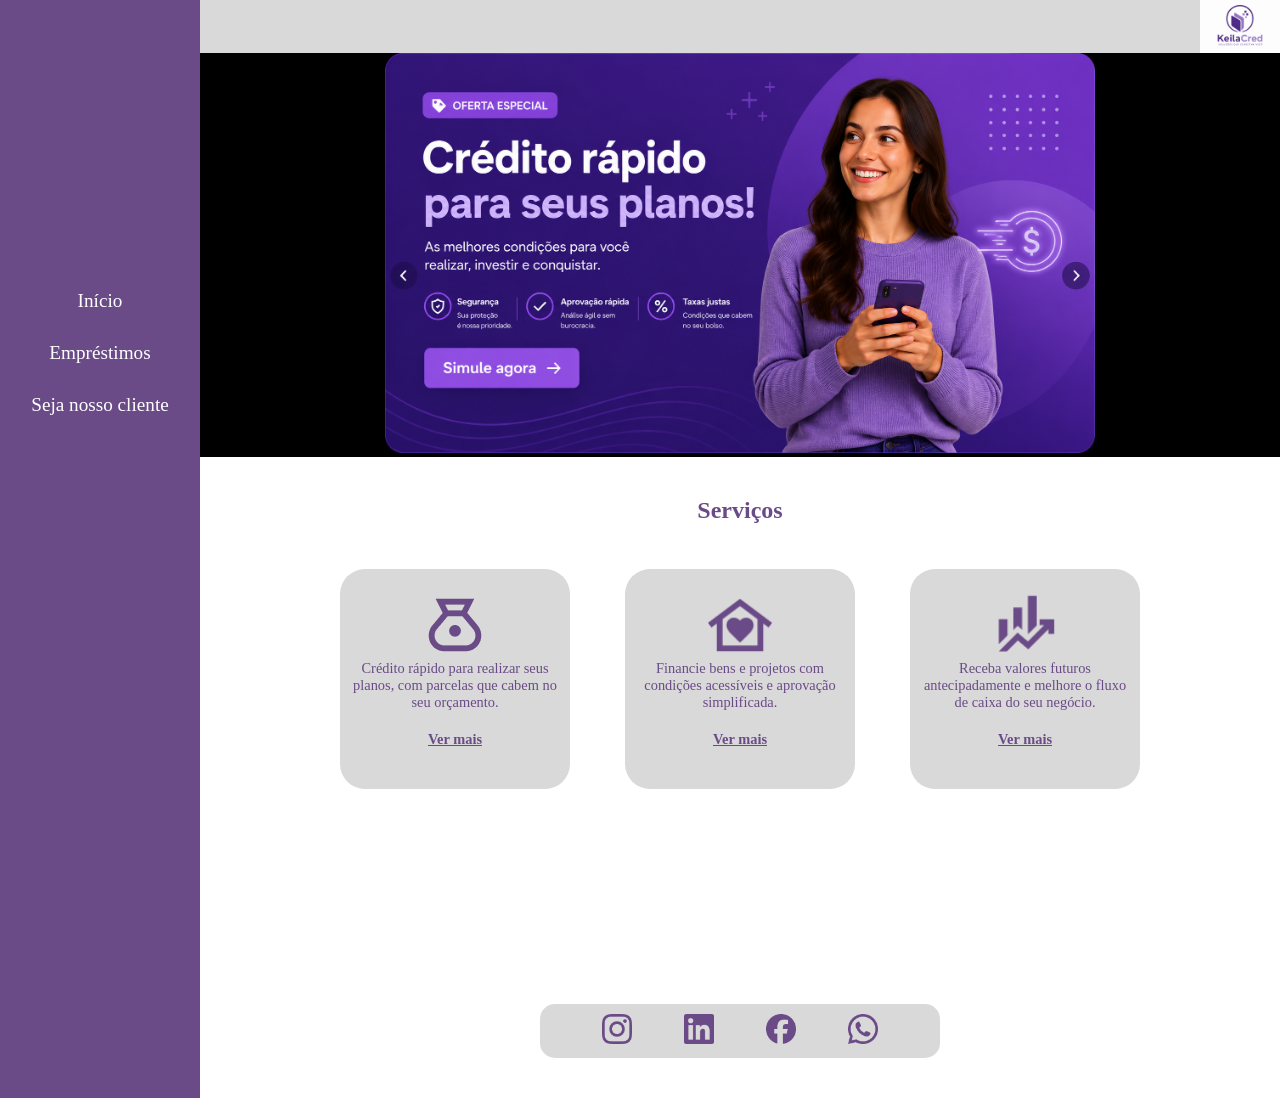
<file: index.html>
<!DOCTYPE html>
<html lang="pt-br">
  <head>
    <meta charset="UTF-8" />
    <meta name="viewport" content="width=device-width, initial-scale=1.0" />
    <title>Página Inicial</title>
    <link rel="stylesheet" href="styles.css" />
  </head>
  <body>
    <div class="container">
      <aside>
        <nav>
          <ul>
            <li><a href="index.html">Início</a></li>
            <li><a href="emprestimos.html">Empréstimos</a></li>
            <li><a href="sejacliente.html">Seja nosso cliente</a></li>
          </ul>
        </nav>
      </aside>

      <main>
        <div class="logo">
          <img src="./img/logo.png" alt="logo" />
        </div>

        <div class="destaques">
          <img src="./img/banner.png" alt="destaques" />
        </div>

        <h2>Serviços</h2>

        <div class="box-servicos">
          <article>
            <img src="./img/saco-dinheiro.png" alt="empréstimo" />
            <p>
              Crédito rápido para realizar seus planos, com parcelas que cabem
              no seu orçamento.
            </p>
            <span><a href="#">Ver mais</a></span>
          </article>
          <article>
            <img src="./img/financiamento.png" alt="financiamento" />
            <p>
              Financie bens e projetos com condições acessíveis e aprovação
              simplificada.
            </p>
            <span><a href="#">Ver mais</a></span>
          </article>
          <article class="servico">
            <img src="./img/grafico-subindo.png" alt="recebíveis" />
            <p>
              Receba valores futuros antecipadamente e melhore o fluxo de caixa
              do seu negócio.
            </p>
            <span><a href="#">Ver mais</a></span>
          </article>
        </div>

        <footer>
          <a href="#"><img src="./img/instagram.png" alt="instagram" /></a>
          <a href="#"><img src="./img/linkedin.png" alt="linkedin" /></a>
          <a href="#"><img src="./img/facebook.png" alt="facebook" /></a>
          <a href="#"><img src="./img/whatsapp.png" alt="whatsapp" /></a>
        </footer>
      </main>
    </div>
  </body>
</html>
</file>
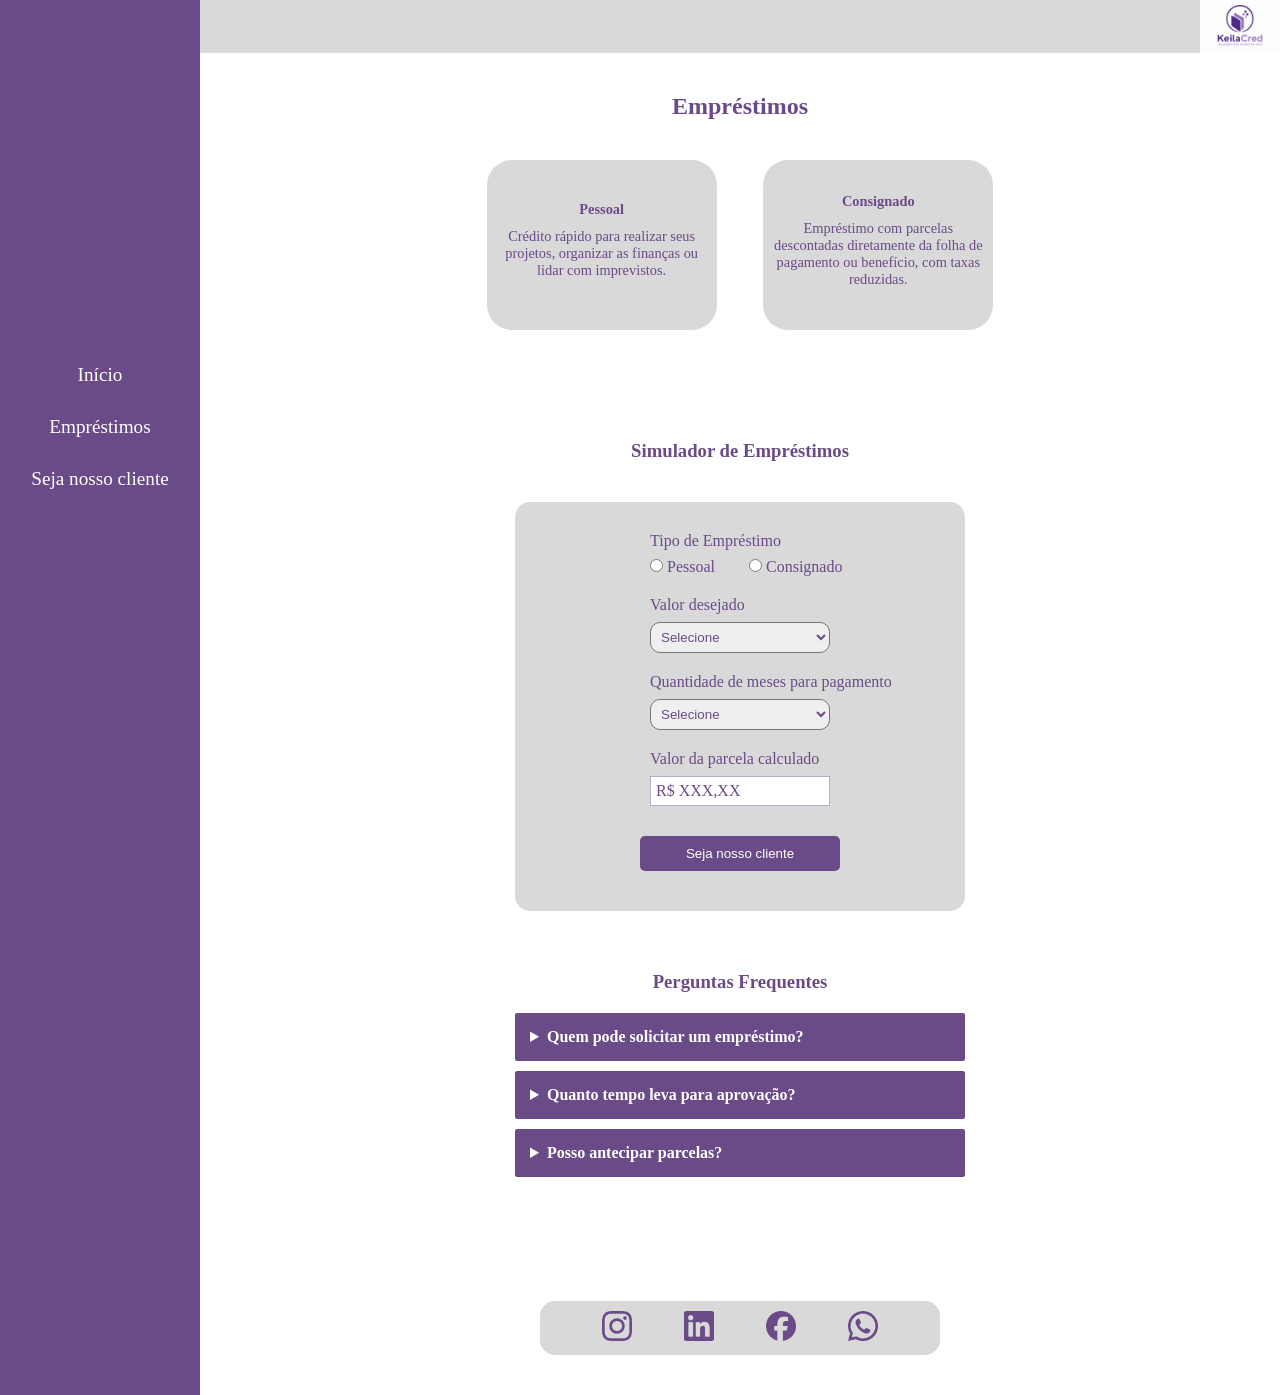
<file: emprestimos.html>
<!DOCTYPE html>
<html lang="pt-br">
  <head>
    <meta charset="UTF-8" />
    <meta name="viewport" content="width=device-width, initial-scale=1.0" />
    <title>Empréstimos</title>
    <link rel="stylesheet" href="styles.css" />
  </head>
  <body>
    <div class="container">
      <aside>
        <nav>
          <ul>
            <li><a href="index.html">Início</a></li>
            <li><a href="emprestimos.html">Empréstimos</a></li>
            <li><a href="sejacliente.html">Seja nosso cliente</a></li>
          </ul>
        </nav>
      </aside>

      <main>
        <div class="logo">
          <img src="./img/logo.png" alt="logo" />
        </div>

        <h2>Empréstimos</h2>

        <div class="box-emprestimos">
          <article>
            <span>Pessoal</span>
            <p>
              Crédito rápido para realizar seus projetos, organizar as finanças
              ou lidar com imprevistos.
            </p>
          </article>
          <article>
            <span>Consignado</span>
            <p>
              Empréstimo com parcelas descontadas diretamente da folha de
              pagamento ou benefício, com taxas reduzidas.
            </p>
          </article>
        </div>

        <h3>Simulador de Empréstimos</h3>

        <form action="" class="simulador">
          <div class="campo">
            <label>Tipo de Empréstimo</label>
            <div>
              <input
                type="radio"
                name="emprestimo"
                id="pessoal"
                value="pessoal"
              />
              <label for="pessoal">Pessoal</label>

              <input
                type="radio"
                name="emprestimo"
                id="consignado"
                value="consignado"
              />
              <label for="consignado">Consignado</label>
            </div>
          </div>

          <div class="campo">
            <label for="valor">Valor desejado</label>
            <select name="" id="valor">
              <option>Selecione</option>
              <option>R$ 1.000</option>
              <option>R$ 3.000</option>
              <option>R$ 5.000</option>
              <option>R$ 10.000</option>
            </select>
          </div>

          <div class="campo">
            <label for="meses">Quantidade de meses para pagamento</label>
            <select name="" id="meses">
              <option>Selecione</option>
              <option>12 meses</option>
              <option>24 meses</option>
              <option>36 meses</option>
              <option>48 meses</option>
            </select>
          </div>

          <div class="campo">
            <label for="">Valor da parcela calculado</label>
            <div class="resultado">R$ XXX,XX</div>
          </div>
          <button type="button">
            <a href="sejacliente.html">Seja nosso cliente</a>
          </button>
        </form>

        <section class="faq">
          <h3>Perguntas Frequentes</h3>

          <details>
            <summary>Quem pode solicitar um empréstimo?</summary>
            <p>Pessoas maiores de 18 anos com CPF regularizado</p>
          </details>
          <details>
            <summary>Quanto tempo leva para aprovação?</summary>

            <p>A análise normalmente ocorre em até 24 horas.</p>
          </details>

          <details>
            <summary>Posso antecipar parcelas?</summary>

            <p>Sim, consulte nossa equipe para verificar as condições.</p>
          </details>
        </section>

        <footer>
          <a href="#"><img src="./img/instagram.png" alt="instagram" /></a>
          <a href="#"><img src="./img/linkedin.png" alt="linkedin" /></a>
          <a href="#"><img src="./img/facebook.png" alt="facebook" /></a>
          <a href="#"><img src="./img/whatsapp.png" alt="whatsapp" /></a>
        </footer>
      </main>
    </div>
  </body>
</html>
</file>
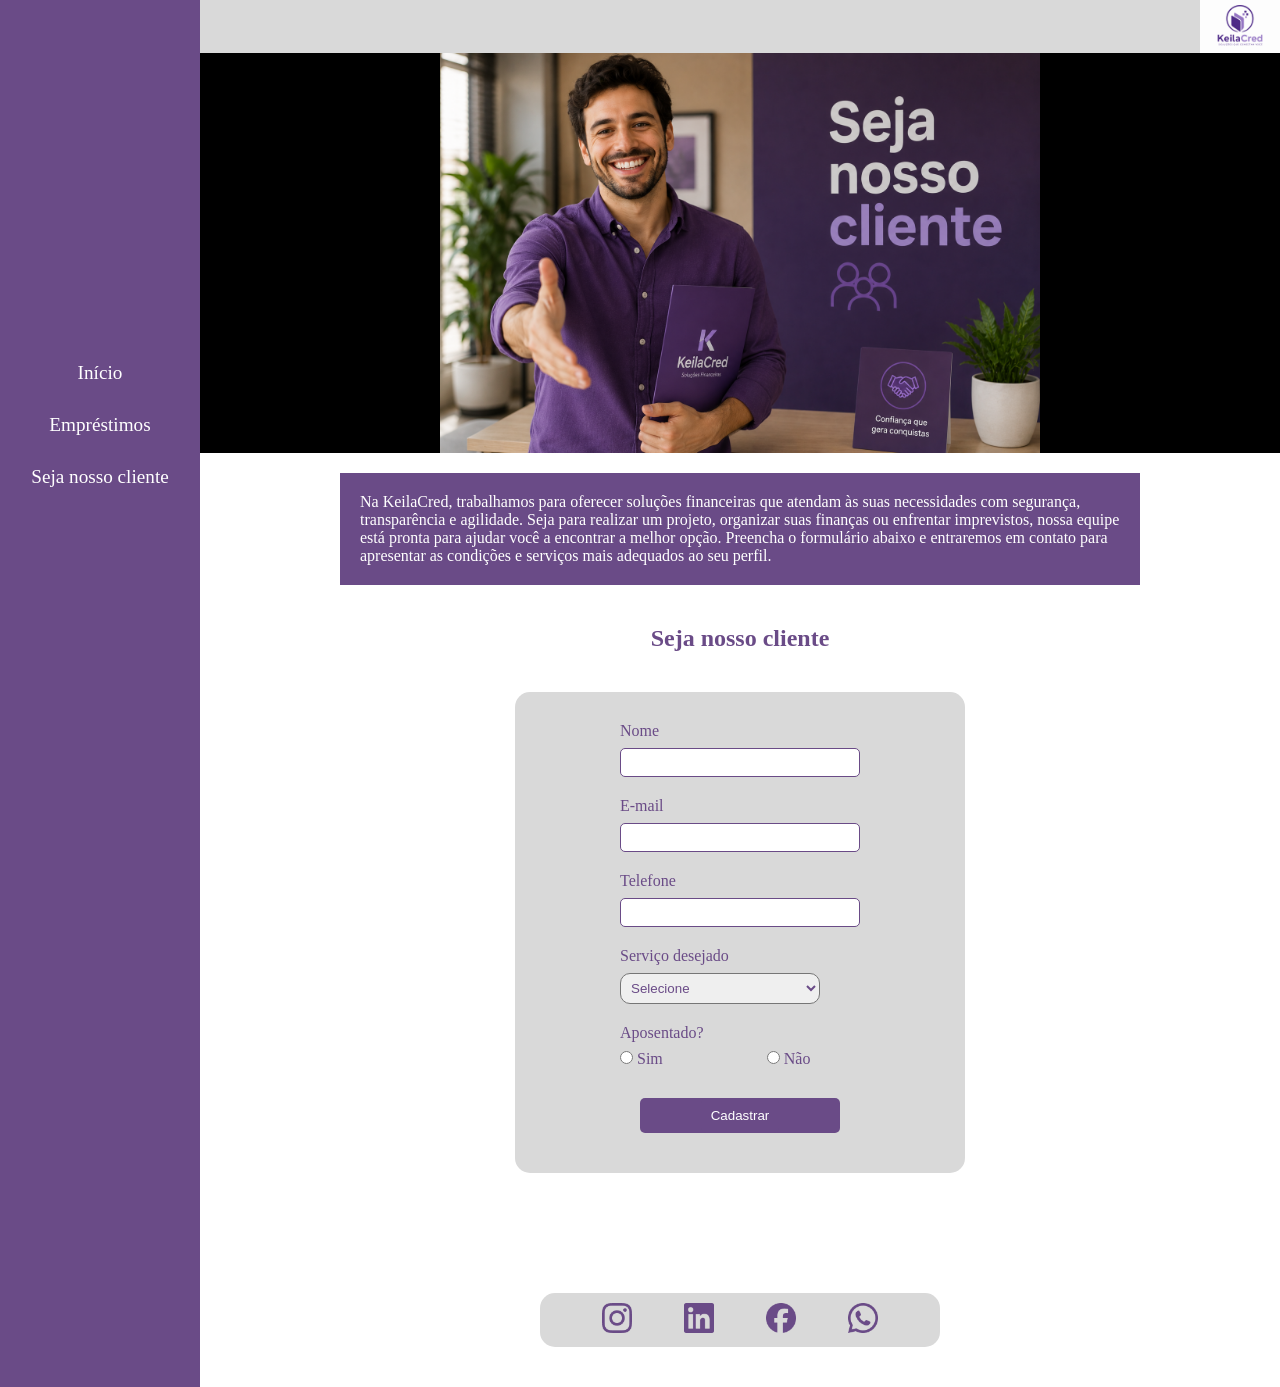
<file: sejacliente.html>
<!DOCTYPE html>
<html lang="pt-br">
  <head>
    <meta charset="UTF-8" />
    <meta name="viewport" content="width=device-width, initial-scale=1.0" />
    <title>Empréstimos</title>
    <link rel="stylesheet" href="styles.css" />
  </head>
  <body>
    <div class="container">
      <aside>
        <nav>
          <ul>
            <li><a href="index.html">Início</a></li>
            <li><a href="emprestimos.html">Empréstimos</a></li>
            <li><a href="sejacliente.html">Seja nosso cliente</a></li>
          </ul>
        </nav>
      </aside>

      <main>
        <div class="logo">
          <img src="./img/logo.png" alt="logo" />
        </div>

        <div class="banner">
          <img src="./img/sejacliente.png" alt="" />
        </div>
        <p class="descricao-cliente">
          Na KeilaCred, trabalhamos para oferecer soluções financeiras que
          atendam às suas necessidades com segurança, transparência e agilidade.
          Seja para realizar um projeto, organizar suas finanças ou enfrentar
          imprevistos, nossa equipe está pronta para ajudar você a encontrar a
          melhor opção. Preencha o formulário abaixo e entraremos em contato
          para apresentar as condições e serviços mais adequados ao seu perfil.
        </p>

        <h2>Seja nosso cliente</h2>

        <form action="" class="sejacliente">
          <div class="campo">
            <label for="nome">Nome</label>
            <input type="text" name="nome" id="nome" />
          </div>
          <div class="campo">
            <label for="email">E-mail</label>
            <input type="text" name="email" id="email" />
          </div>
          <div class="campo">
            <label for="telefone">Telefone</label>
            <input type="text" name="telefone" id="telefone" />
          </div>

          <div class="campo">
            <label for="servico">Serviço desejado</label>
            <select name="" id="servico">
              <option value="">Selecione</option>
              <option value="emprestimo-pessoal">Empréstimo Pessoal</option>
              <option value="emprestimo-consignado">
                Empréstimo Consignado
              </option>
              <option value="financiamento">Financiamento</option>
              <option value="antecipacao">Antecipação de Recebíveis</option>
            </select>
          </div>

          <div class="campo">
            <label>Aposentado?</label>
            <div>
              <input type="radio" name="aposentado" id="sim" value="sim" />
              <label for="sim">Sim</label>

              <input type="radio" name="aposentado" id="nao" value="nao" />
              <label for="nao">Não</label>
            </div>
          </div>
          <button type="button">
            <a href="#">Cadastrar</a>
          </button>
        </form>

        <footer>
          <a href="#"><img src="./img/instagram.png" alt="instagram" /></a>
          <a href="#"><img src="./img/linkedin.png" alt="linkedin" /></a>
          <a href="#"><img src="./img/facebook.png" alt="facebook" /></a>
          <a href="#"><img src="./img/whatsapp.png" alt="whatsapp" /></a>
        </footer>
      </main>
    </div>
  </body>
</html>
</file>
<file: styles.css>
*{
    margin: 0;
    padding: 0;    
    box-sizing: border-box;
}

.logo{
    text-align: end;
    line-height: 0;
    background-color: #D9D9D9;
}

.logo img{
    width: 80px;
}

.container{
    display: flex;
    
}

aside{
    background-color: #6A4B87;
    width: 200px;
    display: flex;
    align-items: center;
    justify-content: center;
    min-height: 100vh;
}

nav{
    width: 100%;
    height: 50%;
}


nav ul li{
    font-size: 1.2rem;
    color: white;
    padding: 15px;
    text-align: center;
}

nav ul li:hover{
    background-color: #A683C6;
    transition: ease-in-out 0.7s;
    cursor: pointer;
}

nav ul li a{
    text-decoration: none;
    color: white;
}

.destaques{
    text-align: center;
    background-color: #000000;
}
.destaques img{
    height: 400px;
}

h2{
    color: #6A4B87;
    text-align: center;
    margin: 40px;
}

.box-servicos{
    width: 900px;
    min-height: 400px;
    font-size: 0.9rem;
    margin: 10px auto;  
    display: flex;
    justify-content: space-evenly;
}

.box-servicos article{
    width: 230px;
    height: 220px;
    background-color: #D9D9D9;
    border-radius: 25px;
    margin: 5px;
    display: flex;
    flex-direction: column;
    align-items: center;
    justify-content: center;    
}

.box-servicos article img{
    width: 70px;
}

.box-servicos article p{
    text-align: center;
    color: #6A4B87;
    margin: 0 10px;
}

.box-servicos article span, .box-servicos article span a{
    text-align: center;
    color: #6A4B87;
    font-weight: bold;
    text-decoration: underline;
    cursor: pointer;
    margin: 20px;
}

main{
    flex: 1;
}

footer{
    width: 400px;
    display: flex;
    justify-content: space-evenly;
    margin: 40px auto;
    padding: 10px;
    background-color: #D9D9D9;
    border-radius: 15px;
}

footer img{
   width: 30px;
   cursor: pointer;
}

.box-emprestimos{
    width: 600px;
    min-height: 220px;
    font-size: 0.9rem;
    margin: 10px auto;  
    display: flex;
    justify-content: space-evenly;
}

.box-emprestimos article{
    width: 230px;
    height: 170px;
    background-color: #D9D9D9;
    border-radius: 25px;
    display: flex;
    flex-direction: column;
    align-items: center;
    justify-content: center;    
}

.box-emprestimos article p{
    text-align: center;
    color: #6A4B87;
    margin: 10px;
}

.box-emprestimos article span{
    text-align: center;
    color: #6A4B87;
    font-weight: bold;
    cursor: pointer;
}

h3{
    color: #6A4B87;
    text-align: center;
    margin-top: 50px;
    margin-bottom: 10px;
    padding: 10px;
}

.simulador{
    width: 450px;
    margin: 30px auto;
    padding: 30px;
    border-radius: 15px;

    display: flex;
    flex-direction: column;
    gap: 20px;
    color: #6A4B87;
    background-color: #D9D9D9;
}

.simulador select{
    width: 180px;
    padding: 6px;
    border-radius: 10px;
    color:#6A4B87
}


button, button a{
    background-color: #6A4B87;
    color: rgb(255, 255, 255);
    cursor: pointer;
    padding: 10px;
    border-radius: 5px;
    border: none;
    text-decoration: none;
    width: 200px;
    margin: 10px auto;
}

.campo{
    display: flex;
    flex-direction: column;
    gap: 8px;
    margin-left: 105px;
}

input[type="radio"] {
    accent-color: #6A4B87;
}

#consignado{
    margin-left: 30px;
}

.resultado {
    width: 180px;
    padding: 5px;
    border: 1px solid #B9A8C7;
    background-color: white;
    color: #6A4B87;
}

.faq{
    width: 450px;
    min-height: 300px;
    margin: 30px auto;
}
details {
    margin-bottom: 10px;
    border-radius: 2px;
    overflow: hidden;
}

summary {
    background-color: #6A4B87;
    color: white;
    padding: 15px;
    cursor: pointer;
    font-weight: bold;
}

details p {
    padding: 15px;
    border: 1px solid #B9A8C7;
    background-color: #D9D9D9;
    color: #6A4B87;
}

/*  */

.banner{
    background-color: #000000;
}
.banner img{
    height: 400px;
    display: block;
    margin: 0 auto;
}

.descricao-cliente{
    background-color: #6A4B87;
    color: white;
    margin: 20px auto;
    padding: 20px;
    width: 800px;
}

.sejacliente{
    width: 450px;
    margin: 0 auto;
    padding: 30px 0;
    border-radius: 15px;

    display: flex;
    flex-direction: column;
    gap: 20px;
    color: #6A4B87;
    background-color: #D9D9D9;
    margin-bottom: 120px;
}


.sejacliente input[type="text"]{
    width: 240px;
    padding: 6px;
    border-radius: 5px;
    border: 1px solid #6A4B87;
    color:#6A4B87
}

.sejacliente select{
    width: 200px;
    padding: 6px;
    border-radius: 10px;
    color:#6A4B87
}

.sejacliente #nao{
    margin-left: 100px;
}
</file>
